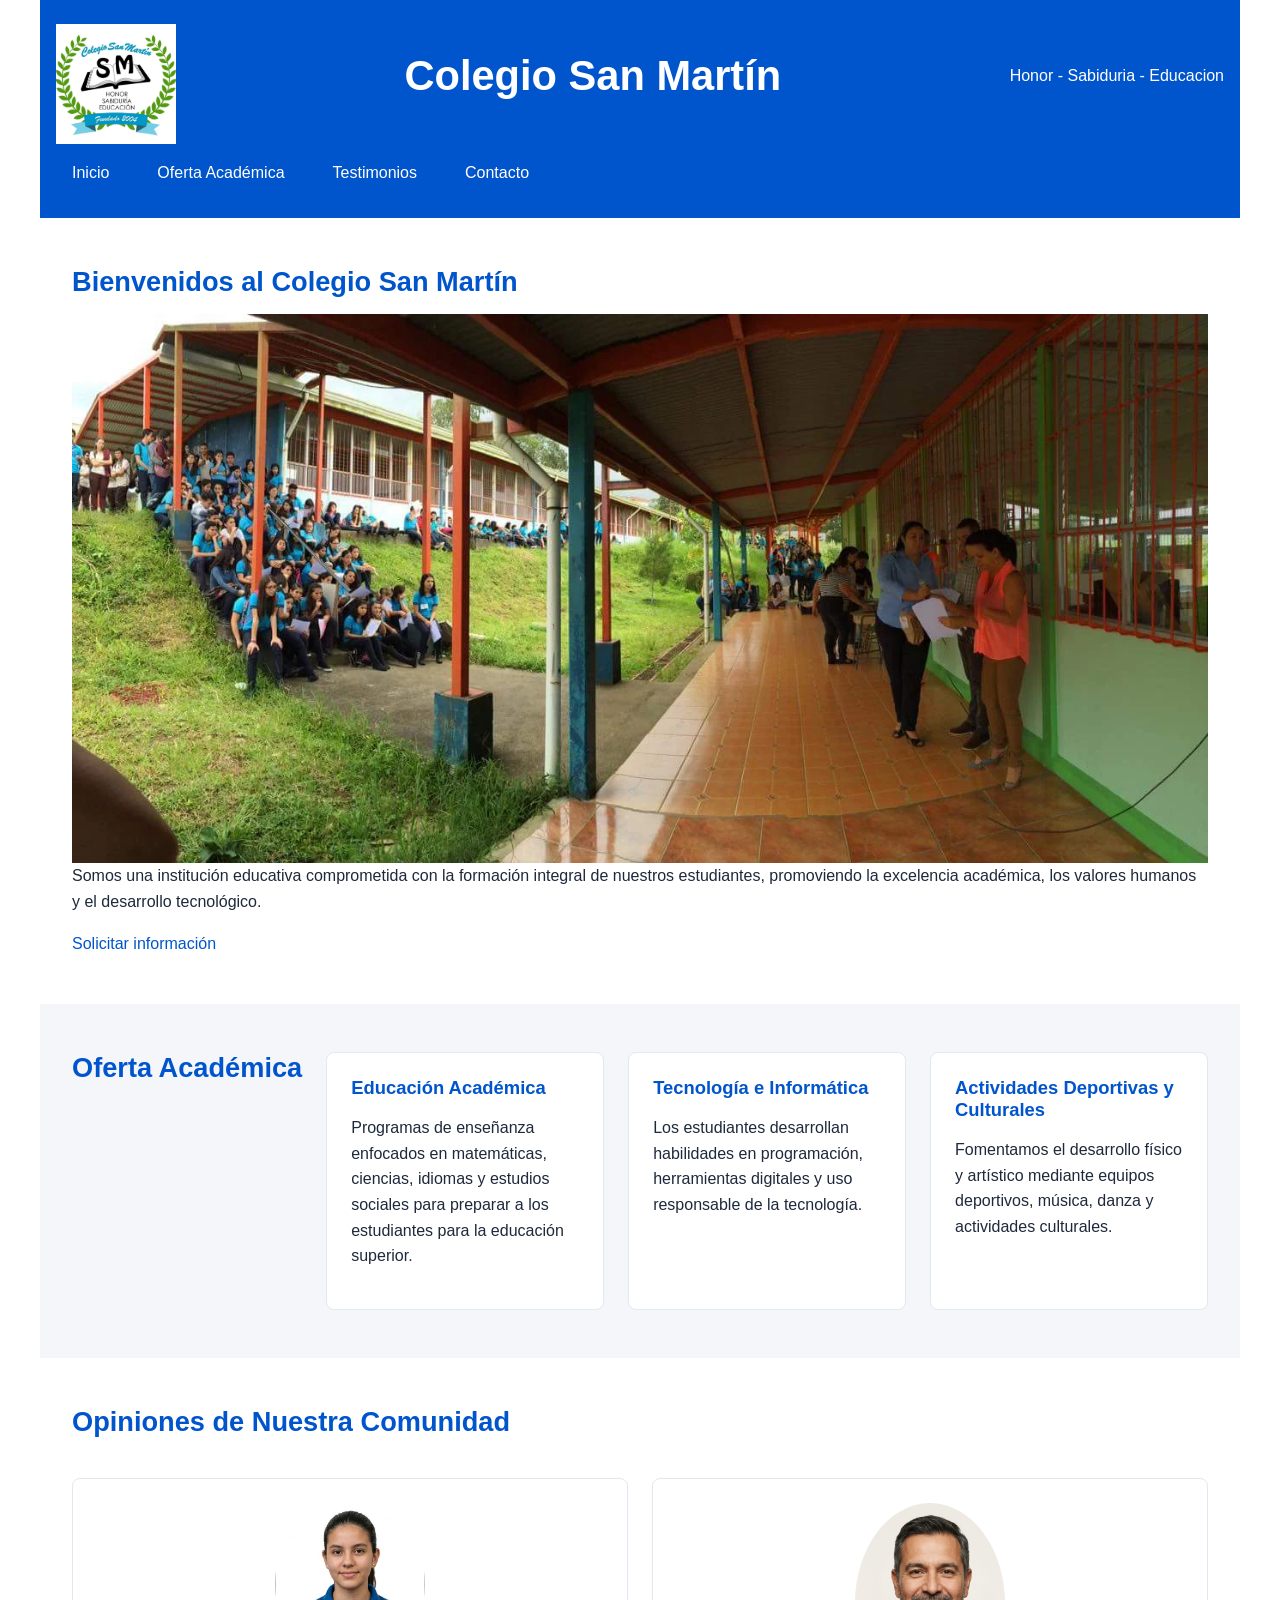
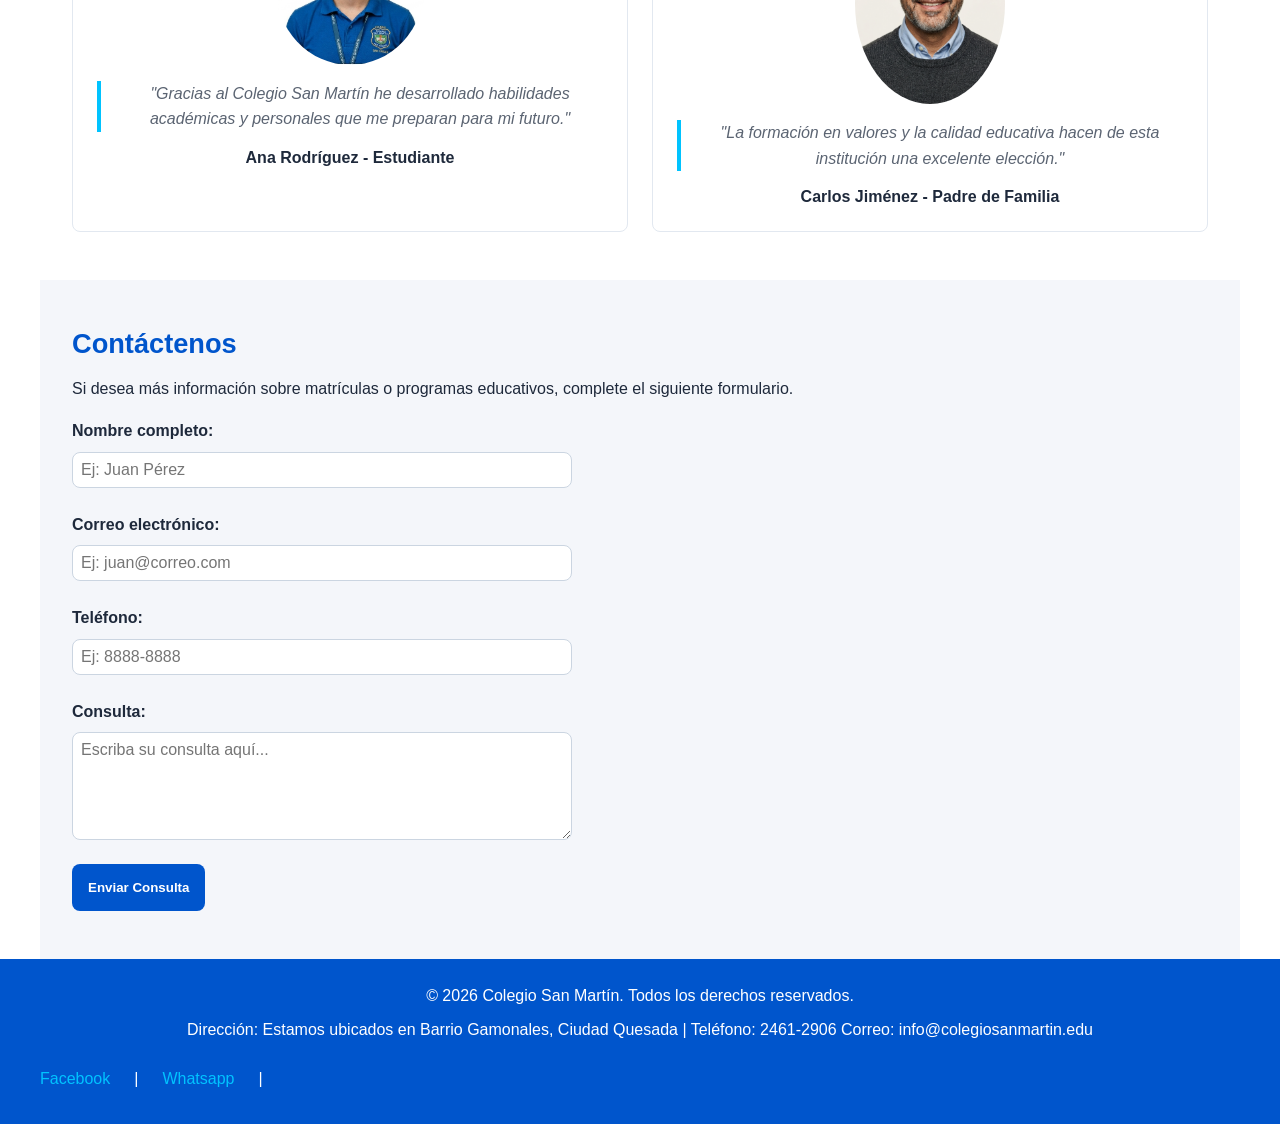
<file: index.html>
<!DOCTYPE html>
<html lang="es">
<head>
    <meta charset="UTF-8">
    <meta name="viewport" content="width=device-width, initial-scale=1.0">
    <title>Colegio San Martín</title>
   <link rel="stylesheet" href="css/styles.css">

</head>
<body>

    <header>
        <img src="img/logo-sanmartin.png" alt="Logo oficial del Colegio San Martín" width="120">

        <h1>Colegio San Martín</h1>
        <p>Honor - Sabiduria - Educacion</p>

        <nav aria-label="Menú principal">
    <button id="menu-toggle" 
            aria-expanded="false" 
            aria-controls="menu-lista"
            aria-label="Abrir menú de navegación">
        ☰
    </button>

    <ul id="menu-lista">
        <li><a href="#inicio">Inicio</a></li>
        <li><a href="#oferta">Oferta Académica</a></li>
        <li><a href="#testimonios">Testimonios</a></li>
        <li><a href="#contacto">Contacto</a></li>
    </ul>
</nav>
    </header>

    <main>

        <!-- Sección Hero -->
        <section id="inicio">
            <h2>Bienvenidos al Colegio San Martín</h2>

            <img src="img/colegio.jpg"
                 alt="Vista principal de las instalaciones del Colegio San Martín">

            <p>
                Somos una institución educativa comprometida con la formación
                integral de nuestros estudiantes, promoviendo la excelencia
                académica, los valores humanos y el desarrollo tecnológico.
            </p>

            <a href="#contacto">Solicitar información</a>
        </section>

        <!-- Oferta Académica -->
        <section id="oferta">
            <h2>Oferta Académica</h2>

            <article>
                <h3>Educación Académica</h3>
                <p>
                    Programas de enseñanza enfocados en matemáticas, ciencias,
                    idiomas y estudios sociales para preparar a los estudiantes
                    para la educación superior.
                </p>
            </article>

            <article>
                <h3>Tecnología e Informática</h3>
                <p>
                    Los estudiantes desarrollan habilidades en programación,
                    herramientas digitales y uso responsable de la tecnología.
                </p>
            </article>

            <article>
                <h3>Actividades Deportivas y Culturales</h3>
                <p>
                    Fomentamos el desarrollo físico y artístico mediante
                    equipos deportivos, música, danza y actividades culturales.
                </p>
            </article>
        </section>

        <!-- Testimonios -->
        <section id="testimonios">
            <h2>Opiniones de Nuestra Comunidad</h2>

           <article>
    <img src="img/estudiante1.jpg"
         alt="Fotografía de estudiante del Colegio San Martín"
         width="150">

    <blockquote>
        "Gracias al Colegio San Martín he desarrollado habilidades
        académicas y personales que me preparan para mi futuro."
    </blockquote>

    <h3>Ana Rodríguez - Estudiante</h3>
</article>

<article>
    <img src="img/padre1.jpg"
         alt="Fotografía de padre de familia"
         width="150">

    <blockquote>
        "La formación en valores y la calidad educativa hacen de
        esta institución una excelente elección."
    </blockquote>

   <h3>Carlos Jiménez - Padre de Familia</h3>
</article>

           
        </section>

        <!-- Contacto -->
        <section id="contacto">
            <h2>Contáctenos</h2>

            <p>
                Si desea más información sobre matrículas o programas
                educativos, complete el siguiente formulario.
            </p>

            <form action="#" method="post" aria-label="Formulario de contacto">

    <div class="form-grupo">
        <label for="nombre">Nombre completo:</label>
        <input type="text" id="nombre" name="nombre" 
               required 
               placeholder="Ej: Juan Pérez">
    </div>

    <div class="form-grupo">
        <label for="correo">Correo electrónico:</label>
        <input type="email" id="correo" name="correo" 
               required 
               placeholder="Ej: juan@correo.com">
    </div>

    <div class="form-grupo">
        <label for="telefono">Teléfono:</label>
        <input type="tel" id="telefono" name="telefono"
               placeholder="Ej: 8888-8888">
    </div>

    <div class="form-grupo">
        <label for="mensaje">Consulta:</label>
        <textarea id="mensaje" 
                  name="mensaje" 
                  rows="5" 
                  required
                  placeholder="Escriba su consulta aquí..."></textarea>
    </div>

    <button type="submit" aria-label="Enviar formulario de contacto">
        Enviar Consulta
    </button>

    <div id="mensaje-exito" role="alert" aria-live="polite">
 ¡Consulta enviada con éxito! Nos pondremos en contacto pronto.
    </div>

</form>
        </section>

    </main>

    <footer>
        <p>&copy; 2026 Colegio San Martín. Todos los derechos reservados.</p>

        <p>
            Dirección: Estamos ubicados en Barrio Gamonales, Ciudad Quesada |
            Teléfono: 2461-2906
            Correo: info@colegiosanmartin.edu
         
        </p>

       <nav aria-label="Redes sociales">
    <a href="https://www.facebook.com/ColegioSanMartin2004" 
       target="_blank" 
       rel="noopener noreferrer"
       aria-label="Visitar nuestra página de Facebook (abre en nueva pestaña)">Facebook</a> | 
    <a href="https://chat.whatsapp.com/L0SooIQTHBi93eCtd44tiW" 
       target="_blank" 
       rel="noopener noreferrer"
       aria-label="Contactarnos por WhatsApp (abre en nueva pestaña)">Whatsapp</a> | 
</nav>
    </footer>
 <script src="js/app.js"></script>
</body>
</html>
</file>
<file: css/styles.css>
/* === RESET UNIVERSAL === */
*, *::before, *::after {
  box-sizing: border-box;
  margin: 0;
  padding: 0;
}

/* === VARIABLES GLOBALES === */
:root {
  --clr-primary: #0055cc;     /* Azul institucional */
  --clr-secondary: #00c3ff;   /* Celeste para foco y acentos */
  --clr-bg: #ffffff;
  --clr-surface: #f4f6fa;     /* Fondo secciones alternas */
  --clr-text: #1e293b;
  --clr-text-light: #5b6472;
  --clr-white: #ffffff;

  --font-base: Arial, Helvetica, sans-serif;
  --font-size-base: 1rem;
  --line-height-base: 1.6;

  --sp-1: 0.5rem;
  --sp-2: 1rem;
  --sp-3: 1.5rem;
  --sp-4: 2rem;
  --sp-5: 3rem;

  --radius: 0.5rem;
}

/* === ESTILOS BASE === */
body {
  font-family: var(--font-base);
  font-size: var(--font-size-base);
  line-height: var(--line-height-base);
  color: var(--clr-text);
  background-color: var(--clr-bg);
}

h1, h2, h3, h4 {
  line-height: 1.2;
  color: var(--clr-primary);
  margin-bottom: var(--sp-2);
}

h1 { font-size: 1.8rem; }
h2 { font-size: 1.4rem; }
h3 { font-size: 1.15rem; }

p {
  margin-bottom: var(--sp-2);
}

a {
  color: var(--clr-primary);
  text-decoration: none;
}

a:hover,
a:focus {
  text-decoration: underline;
}

/* Imágenes responsivas */
img {
  max-width: 100%;
  height: auto;
  display: block;
}

/* === FOCO VISIBLE (WCAG 2.1) === */
a:focus,
button:focus,
input:focus,
textarea:focus {
  outline: 3px solid var(--clr-secondary);
  outline-offset: 2px;
}

/* === HEADER - Flexbox en columna (móvil) === */
header {
  background-color: var(--clr-primary);
  color: var(--clr-white);
  padding: var(--sp-3) var(--sp-2);
  display: flex;
  flex-direction: column;
  align-items: center;
  text-align: center;
  gap: var(--sp-1);
}

header h1,
header p {
  color: var(--clr-white);
}

header img {
  margin: 0 auto;
}

/* Oculto en móvil, visible desde 768px */
header p {
  display: none;
}

/* === NAVEGACIÓN === */
nav a {
  color: var(--clr-white);
  display: block;
  padding: var(--sp-1) var(--sp-2);
  border-radius: var(--radius);
}

nav a:hover,
nav a:focus {
  background-color: rgba(255, 255, 255, 0.15);
  text-decoration: none;
}

/* === MENÚ HAMBURGUESA (móvil) === */
#menu-toggle {
  display: block;
  background: none;
  border: 2px solid var(--clr-white);
  color: var(--clr-white);
  font-size: 1.5rem;
  padding: var(--sp-1) var(--sp-2);
  border-radius: var(--radius);
  cursor: pointer;
}

nav {
  width: 100%;
  display: flex;
  flex-direction: column;
  align-items: flex-end;
}

/* Oculto por defecto, JS agrega clase "abierto" */
#menu-lista {
  display: none;
  flex-direction: column;
  align-items: center;
  gap: var(--sp-1);
  width: 100%;
  list-style: none;
}

#menu-lista.abierto {
  display: flex;
}

/* === SECCIONES === */
section {
  padding: var(--sp-4) var(--sp-2);
}

/* Alterna fondo en secciones pares */
section:nth-of-type(even) {
  background-color: var(--clr-surface);
}

/* === OFERTA ACADÉMICA - Flexbox === */
#oferta {
  display: flex;
  flex-direction: column;
  gap: var(--sp-3);
}

#oferta article {
  flex: 1;
  background-color: var(--clr-white);
  border: 1px solid #e2e8f0;
  border-radius: var(--radius);
  padding: var(--sp-3);
}

/* === TESTIMONIOS - CSS Grid === */
#testimonios {
  display: grid;
  grid-template-columns: repeat(auto-fit, minmax(250px, 1fr));
  gap: var(--sp-3);
}

/* Título ocupa todas las columnas */
#testimonios > h2 {
  grid-column: 1 / -1;
}

#testimonios article {
  background-color: var(--clr-white);
  border: 1px solid #e2e8f0;
  border-radius: var(--radius);
  padding: var(--sp-3);
  text-align: center;
}

/* h3 semántico con estilo de texto normal */
#testimonios article h3 {
  color: var(--clr-text);
  font-size: 1rem;
  margin-bottom: 0;
}

#testimonios img {
  border-radius: 50%;
  margin-bottom: var(--sp-2);
  margin-left: auto;
  margin-right: auto;
}

blockquote {
  font-style: italic;
  color: var(--clr-text-light);
  border-left: 4px solid var(--clr-secondary);
  padding-left: var(--sp-2);
  margin-bottom: var(--sp-2);
}

/* === FORMULARIO DE CONTACTO - Flexbox === */
form {
  display: flex;
  flex-direction: column;
  gap: var(--sp-3);
  max-width: 500px;
}

/* Agrupa label + input con espacio uniforme */
.form-grupo {
  display: flex;
  flex-direction: column;
  gap: var(--sp-1);
}

label {
  font-weight: bold;
  color: var(--clr-text);
}

input,
textarea {
  font-family: var(--font-base);
  font-size: 1rem;
  padding: var(--sp-1);
  border: 1px solid #cbd5e1;
  border-radius: var(--radius);
  width: 100%;
}

/* Borde azul al enfocar */
input:focus,
textarea:focus {
  border-color: var(--clr-primary);
}

button[type="submit"] {
  background-color: var(--clr-primary);
  color: var(--clr-white);
  border: none;
  border-radius: var(--radius);
  padding: var(--sp-2);
  font-weight: bold;
  cursor: pointer;
  align-self: flex-start;
}

button[type="submit"]:hover {
  background-color: #003d99;
}

/* Oculto por defecto, JS lo muestra al enviar */
#mensaje-exito {
  display: none;
  background-color: #d1fae5;
  color: #065f46;
  border: 1px solid #6ee7b7;
  border-radius: var(--radius);
  padding: var(--sp-2);
  font-weight: bold;
}

/* === FOOTER === */
footer {
  background-color: var(--clr-primary);
  color: var(--clr-white);
  text-align: center;
  padding: var(--sp-3) var(--sp-2);
}

footer p {
  color: var(--clr-white);
  margin-bottom: var(--sp-1);
}

footer a {
  color: var(--clr-secondary);
}

footer nav {
  margin-top: var(--sp-2);
}

footer nav a {
  margin: 0 var(--sp-1);
}

/* === MEDIA QUERY - TABLET (768px+) === */
@media (min-width: 768px) {

  /* Header en fila */
  header {
    flex-direction: row;
    justify-content: space-between;
    align-items: center;
    text-align: left;
    flex-wrap: wrap;
  }

  header img {
    margin: 0;
  }

  /* Mostrar subtítulo desde tablet */
  header p {
    display: block;
  }

  /* Ocultar botón hamburguesa */
  #menu-toggle {
    display: none;
  }

  /* Nav en fila horizontal */
  nav {
    width: auto;
    flex-direction: row;
    align-items: center;
  }

  /* Menú siempre visible */
  #menu-lista {
    display: flex;
    flex-direction: row;
    width: auto;
    gap: var(--sp-2);
  }

  /* Tarjetas en fila */
  #oferta {
    flex-direction: row;
  }

  h1 { font-size: 2.2rem; }
  h2 { font-size: 1.7rem; }
}

/* === MEDIA QUERY - DESKTOP (1024px+) === */
@media (min-width: 1024px) {

  /* Centrar contenido con ancho máximo */
  header,
  section {
    max-width: 1200px;
    margin-left: auto;
    margin-right: auto;
  }

  section {
    padding: var(--sp-5) var(--sp-4);
  }

  /* Forzar exactamente 2 columnas */
  #testimonios {
    grid-template-columns: repeat(2, 1fr);
  }

  h1 { font-size: 2.6rem; }
}
</file>
